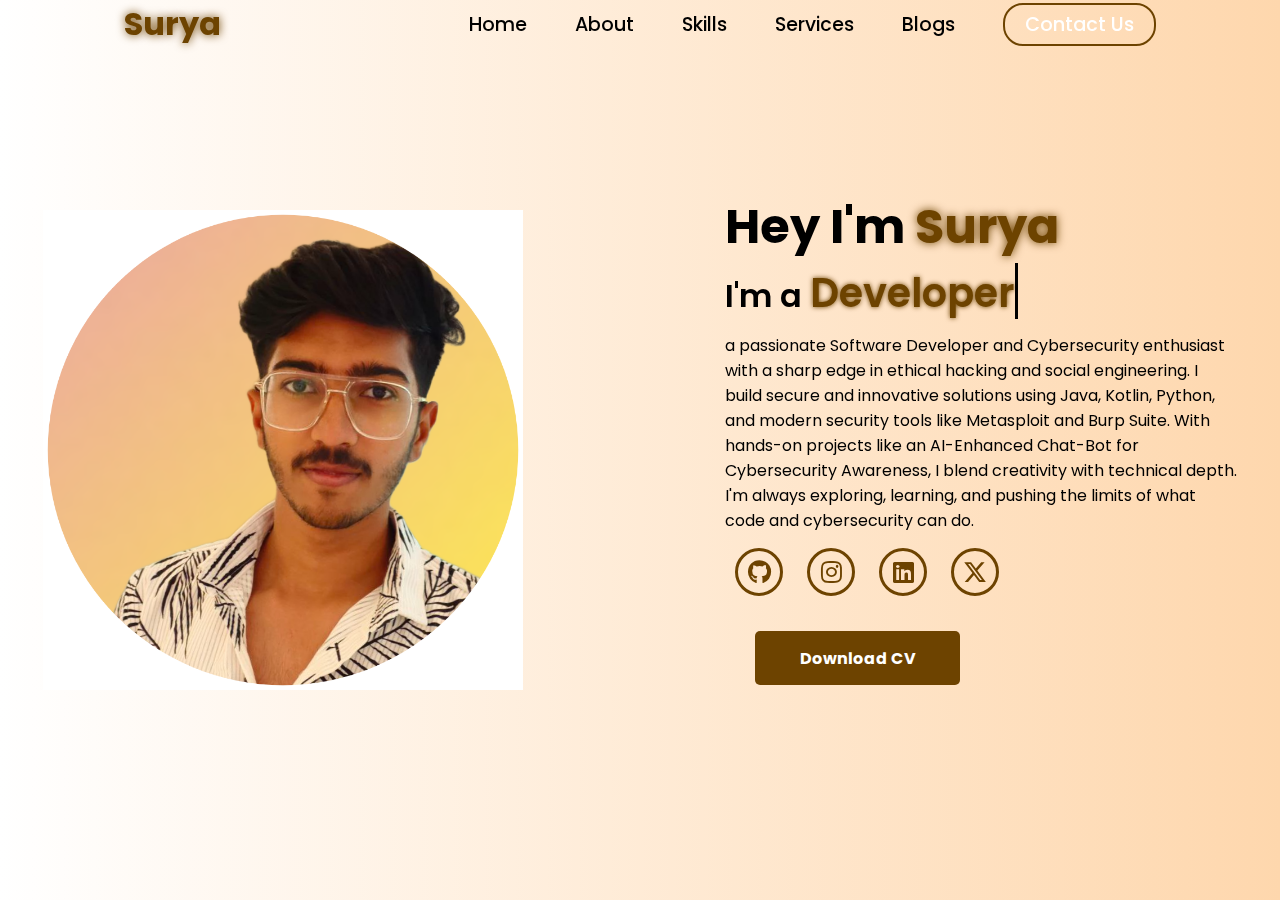
<file: index.html>
<!DOCTYPE html>
<html lang="en">
<head>
    <meta charset="UTF-8">
    <meta name="viewport" content="width=device-width, initial-scale=1.0">
    <link rel="stylesheet" href="https://cdnjs.cloudflare.com/ajax/libs/font-awesome/6.7.1/css/all.min.css">
    <title>Surya's Portfolio</title>
    <link rel="stylesheet" href="style.css">
    <link rel="stylesheet" href="https://unpkg.com/aos@next/dist/aos.css" />
</head>
<body>
    <nav>
        <div class="nav-container">
            <div class="logo" data-aos="zoom-in" data-aos-duration="1000">
                <span>Surya</span>
            </div>
            <div class="links">
                <div class="link" data-aos="fade-up" data-aos-duration="1000" data-aos-delay="100"><a href="#">Home</a></div>
                <div class="link" data-aos="fade-up" data-aos-duration="1000" data-aos-delay="200"><a href="about.html">About</a></div>
                <div class="link" data-aos="fade-up" data-aos-duration="1000" data-aos-delay="300"><a href="#">Skills</a></div>
                <div class="link" data-aos="fade-up" data-aos-duration="1000" data-aos-delay="400"><a href="#">Services</a></div>
                <div class="link" data-aos="fade-up" data-aos-duration="1000" data-aos-delay="500"><a href="#">Blogs</a></div>
                <div class="link contact-btn" data-aos="fade-up" data-aos-duration="1000" data-aos-delay="600"><a href="#">Contact Us</a></div>
            </div>
            <i class="fa-solid fa-bars hamburg" onclick="hamburg()"></i>
        </div>
        <div class="dropdown">
            <div class="links">
                <a href="">Home</a>
                <a href="about.html">About</a>
                <a href="">Skills</a>
                <a href="">Services</a>
                <a href="">Blogs</a>
                <a href="">Contact Us</a>
                <i class="fa-solid fa-xmark cancel" onclick="cancel()"></i>
            </div>
        </div>
    </nav>
        <section>
            <div class="main-container">
                <div class="image" data-aos="zoom-in-right" data-aos-duration="2500">
                    <img src="mains.png" alt="">
                </div>
                <div class="content">
                    <h1 data-aos="fade-left" data-aos-duration="1000" data-aos-delay="800">Hey I'm <span>Surya</span></h1>
                    <div class="typewriter" data-aos="fade-right" data-aos-duration="1000" data-aos-delay="900">I'm a <span></span></div>
                    <p data-aos="flip-up" data-aos-duration="1000" data-aos-delay="1000">a passionate Software Developer and Cybersecurity enthusiast with a sharp edge in ethical hacking and social engineering. I build secure and innovative solutions using Java, Kotlin, Python, and modern security tools like Metasploit and Burp Suite. With hands-on projects like an AI-Enhanced Chat-Bot for Cybersecurity Awareness, I blend creativity with technical depth. I'm always exploring, learning, and pushing the limits of what code and cybersecurity can do.</p>
                    <div class="social-links" data-aos="flip-down" data-aos-duration="1000" data-aos-delay="1200">
                        <a href="https://github.com/reshot2005" ><i class="fa-brands fa-github"></i></a>
                        <a href="https://www.instagram.com/educate.hacker/profilecard/?igsh=MWNwOXhieTBkczlh"><i class="fa-brands fa-instagram"></i></a>
                        <a href="https://www.linkedin.com/in/suryakirananil"><i class="fa-brands fa-linkedin"></i></a>
                        <a href="@youtubeaavii"><i class="fa-brands fa-x-twitter"></i></a>
                    </div>
                    <div class="btn" data-aos="zoom-out-left" data-aos-duration="1000" data-aos-delay="1300">
                        <button>Download CV</button>
                    </div>
                </div>
            </div>
        </section>
        <script src="https://unpkg.com/aos@next/dist/aos.js"></script>
        <script>
          AOS.init({offset:0});
        </script>
        <script>
            function hamburg(){
                const navbar = document.querySelector(".dropdown")
                navbar.style.transform = "translateY(0px)"
            }
            function cancel(){
                const navbar = document.querySelector(".dropdown")
                navbar.style.transform = "translateY(-500px)"
            }
        </script>
</body>
</html>
</file>
<file: style.css>
@import url('https://fonts.googleapis.com/css2?family=Poppins:wght@100;200;300;400;500;600&display=swap');

*{
    padding: 0;
    margin: 0;
    font-family: 'Poppins', sans-serif;
    box-sizing: border-box;
}

html{
    overflow-x: hidden;
}

body {
    width: 100%;
    min-height: 100vh;   /* Use min-height instead */
    overflow-x: hidden;  /* Hide only horizontal overflow */
    background-color: black;
    background: linear-gradient(to right, rgb(255,255,255), rgb(254,215,173));
  }
  
   
}

nav{
    width: 100%;
    height: 10vh;
    position: sticky;
}


.nav-container{
    width: 100%;
    height: 100%;
    display: flex;
    justify-content: space-around;
    align-items: center;
}

.logo{
    color: black;
    font-size: 2rem;
    font-weight: bolder;
}

.logo span{
    color: rgb(109,67, 0);
    text-shadow: 0 0 10px rgb(109,67, 0);
}

.hamburg, .cancel{
    cursor: pointer;
    position: absolute;
    right: 15px;
    top: 10px;
    color: black;
    font-size: 2rem;
    display: none;
}

.nav-container .links {
    display: flex;
    gap: 3rem;
    align-items: center;
}

.nav-container .links a{
    position: relative;
    font-size: 1.2rem;
    color: black;
    text-decoration: none;
    font-weight: 500;
    transform: 0.3s linear;
}

.nav-container .links a::before{
    position: absolute;
    content: "";
    bottom: -3px;
    left: 0;
    width: 0%;
    height: 3px;
    background-color: rgb(109,67, 0);
    transition: 0.2s linear;
}

.nav-container .links a:hover::before{
    width: 100%;
}

.nav-container .contact-btn{
    background-color: transparent;
    padding: 5px 20px;
    border-radius: 20px;
    border: 2px solid rgb(109,67, 0);
    transition: 0.2s linear;
}

.nav-container .contact-btn a{
    color: white;
    transition: 0.3s linear;
}

.nav-container .contact-btn:hover, .nav-container .contact-btn:hover a{
    background-color: rgb(109,67, 0);
    color: white;
}

.nav-container .links a:hover{
    color: rgb(109,67, 0);
}

.dropdown{
    z-index: 100;
    position: absolute;
    top: 0;
    transform: translateY(-500px);
    width: 100%;
    height: auto;
    backdrop-filter: brightness(40%) blur(3px);
    box-shadow: 0 0 20px black;
    transition: 0.2s linear;
}

.dropdown .links a{
    color: white;
    display: flex;
    text-decoration: none;
    justify-content: center;
    padding: 15px 0;
    align-items: center;
    transition: 0.2s linear;
}

.dropdown .links a:hover{
    background-color: rgb(109,67, 0);
}

section{
    width: 100%;
    height: 90vh;
}

.main-container{
    width: 100%;
    height: 100%;
    display: flex;
    justify-content: space-evenly;
    align-items: center;
}

.main-container .image{
    z-index: -1;
    width: 50%;
}

.main-container .image img{
    width: 75%;
}

.main-container .content{
    color: black;
    width: 40%;
    min-height: 100px;
}

.content h1{
    font-size: clamp(1rem, 2rem + 5vw, 3rem);
}

.content h1 span{
    color: rgb(109,67, 0);
    text-shadow: 0 0 10px rgb(109,67, 0);
}

.content .typewriter{
    font-weight: 600;
    font-size: clamp(1rem, 1rem + 5vw, 2rem);
}

.content .typewriter span{
    color: rgb(109,67, 0);
    font-size: 2.5rem;
    text-shadow: 0 0 5px rgb(109,67, 0);
    position: relative;
    transition: 0.3s linear;
}

.typewriter span::before{
    content: "Developer";
    animation: words 15s infinite;
}

.typewriter span::after{
    content: "";
    position: absolute;
    width: calc(100% + 8px);
    height: 100%;
    border-left: 3px solid black;
    animation:  cursor 0.6s linear infinite;
}

@keyframes cursor {
    to{
        border-left: 3px solid #b74b4b;
    }
}

@keyframes words {
    0%, 33%{
        content: "Developer";
    }
    34%, 66%{
        content: "Designer";
    }
    67%, 100%{
        content: "Certified Ethical Hacker";
    }
}

.content p{
    font-size: clamp(0.4rem, 0.2rem + 9vw, 1rem);
    margin: 10px 0;
}

.social-links i{
    display: inline-flex;
    justify-content: center;
    align-items: center;
    width: 3rem;
    height: 3rem;
    background-color:transparent;
    border: 0.2rem solid rgb(109,67, 0);
    border-radius: 50%;
    color:rgb(109,67, 0);
    margin: 5px 10px;
    font-size: 1.5rem;
    transition: 0.2s linear;
}

.social-links i:hover{
    scale: 1.3;
    color: white;
    background-color: rgb(109,67, 0);
    filter: drop-shadow(0 0 10px rgb(109,67,0));
}

.content button{
    width: 40%;
    height: 6vh;
    margin: 30px;
    background-color: rgb(109,67, 0);
    color: white;
    border: none;
    outline: none;
    font-size: 100%;
    font-weight: 700;
    border-radius: 5px;
    transition: 0.2s linear;
}

.content button:hover{
 scale: 1.1;
 color: rgb(109,67, 0);
 border: 2px solid rgb(109,67, 0);
 background-color: transparent;
 font-weight: 700;
 box-shadow: 0 0 40px rgb(109,67, 0);
}

@media (max-width:884px) {
    body{
        overflow-y: visible;
    }

    nav .logo{
        position: absolute;
        top: 16px;
        left: 15px;
        font-size: 1.5rem;
    }

    .main-container{
        display: flex;
        flex-direction: column;
    }

    .nav-container .links{
        display: none;
    }

    .hamburg,.cancel{
        display: block;
    }

    .main-container .content{
        width: 80%;
    }

    .social-links i{
        width: 2.5rem;
        height: 2.5rem;
        font-size: 1.5rem;
    }
    .cancel{
        color: white;
    }

    .main-container .image{
        width: 80%;
        margin-bottom: 0px;
    }
}
</file>
